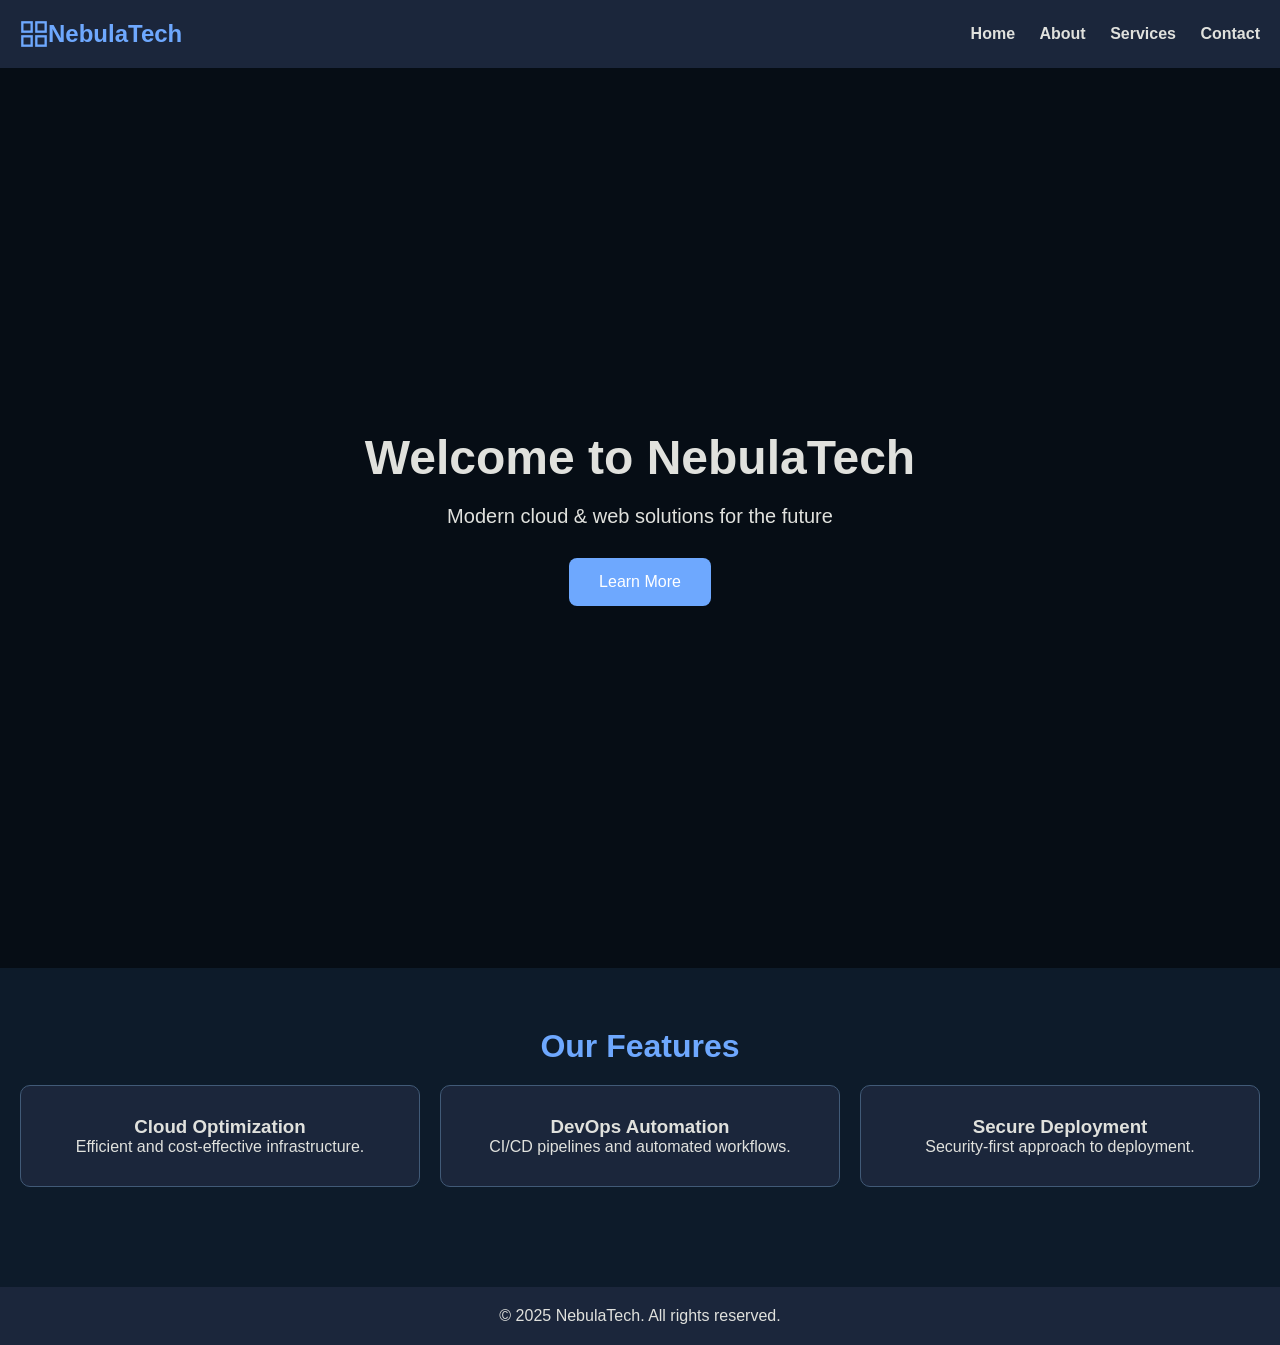
<file: index.html>
<!DOCTYPE html>
<html lang="en">
<head>
  <meta charset="UTF-8" />
  <meta name="viewport" content="width=device-width, initial-scale=1.0" />
  <title>NebulaTech | Home</title>
  <link rel="stylesheet" href="styles.css" />
</head>
<body>
  <nav>
    <div class="logo">
      <svg width="28" height="28" viewBox="0 0 24 24" fill="none" xmlns="http://www.w3.org/2000/svg">
        <rect x="2" y="2" width="8" height="8" stroke="#6ea8fe" stroke-width="2"/>
        <rect x="14" y="2" width="8" height="8" stroke="#6ea8fe" stroke-width="2"/>
        <rect x="2" y="14" width="8" height="8" stroke="#6ea8fe" stroke-width="2"/>
        <rect x="14" y="14" width="8" height="8" stroke="#6ea8fe" stroke-width="2"/>
      </svg>
      NebulaTech
    </div>
    <div class="nav-links">
      <a href="index.html">Home</a>
      <a href="about.html">About</a>
      <a href="services.html">Services</a>
      <a href="contact.html">Contact</a>
    </div>
  </nav>

  <section class="hero">
    <div class="overlay">
      <h1>Welcome to NebulaTech</h1>
      <p>Modern cloud & web solutions for the future</p>
      <a href="about.html" class="btn">Learn More</a>
    </div>
  </section>

  <section class="section">
    <h2>Our Features</h2>
    <div class="features">
      <div><h3>Cloud Optimization</h3><p>Efficient and cost-effective infrastructure.</p></div>
      <div><h3>DevOps Automation</h3><p>CI/CD pipelines and automated workflows.</p></div>
      <div><h3>Secure Deployment</h3><p>Security-first approach to deployment.</p></div>
    </div>
  </section>

  <footer>&copy; 2025 NebulaTech. All rights reserved.</footer>
</body>
</html>
</file>
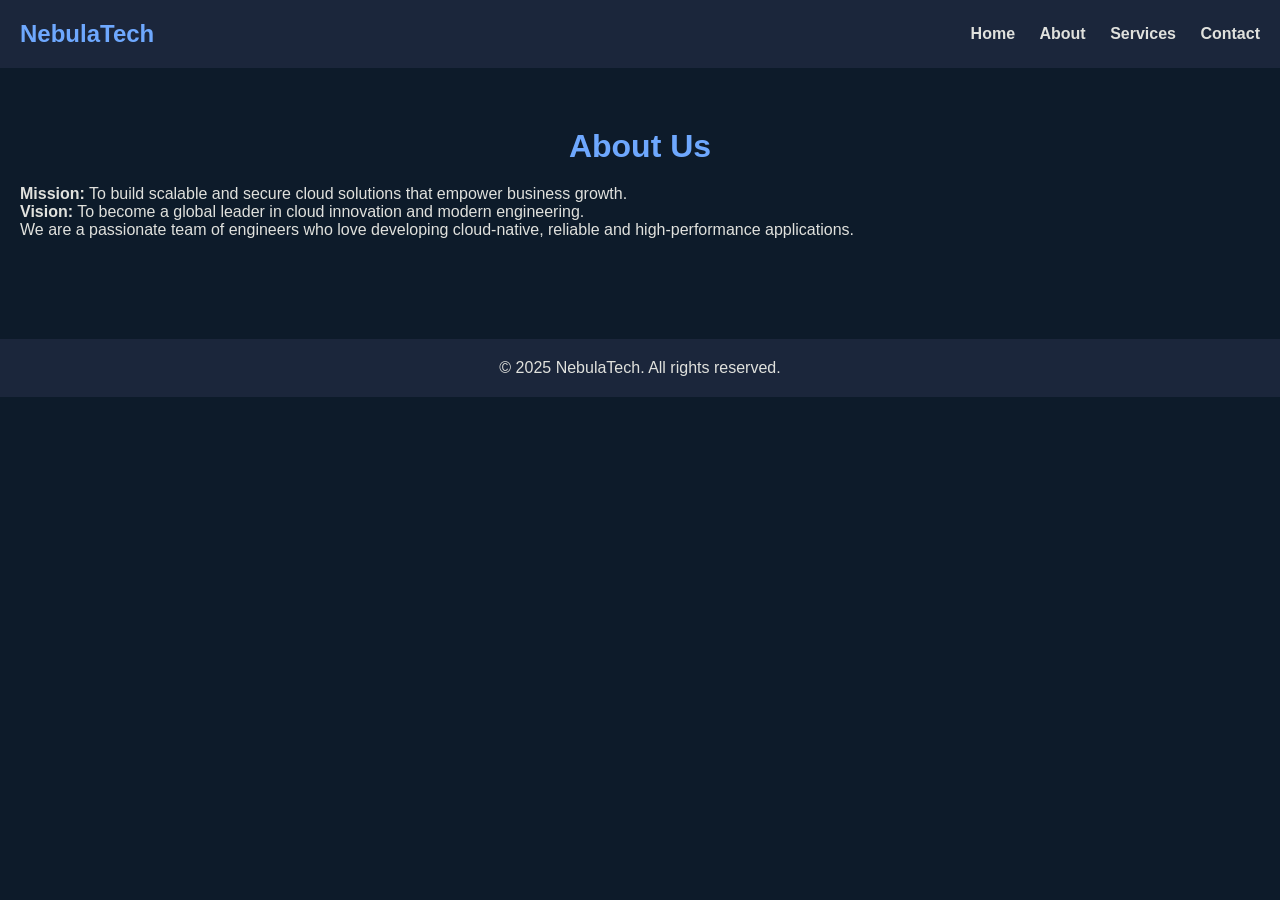
<file: about.html>
<!DOCTYPE html>
<html lang="en">
<head>
  <meta charset="UTF-8"/>
  <meta name="viewport" content="width=device-width, initial-scale=1.0"/>
  <title>About | NebulaTech</title>
  <link rel="stylesheet" href="styles.css"/>
</head>
<body>
  <nav>
    <div class="logo">NebulaTech</div>
    <div class="nav-links">
      <a href="index.html">Home</a>
      <a href="about.html">About</a>
      <a href="services.html">Services</a>
      <a href="contact.html">Contact</a>
    </div>
  </nav>

  <section class="section">
    <h2>About Us</h2>
    <p><strong>Mission:</strong> To build scalable and secure cloud solutions that empower business growth.</p>
    <p><strong>Vision:</strong> To become a global leader in cloud innovation and modern engineering.</p>
    <p>We are a passionate team of engineers who love developing cloud-native, reliable and high-performance applications.</p>
  </section>

  <footer>&copy; 2025 NebulaTech. All rights reserved.</footer>
</body>
</html>
</file>
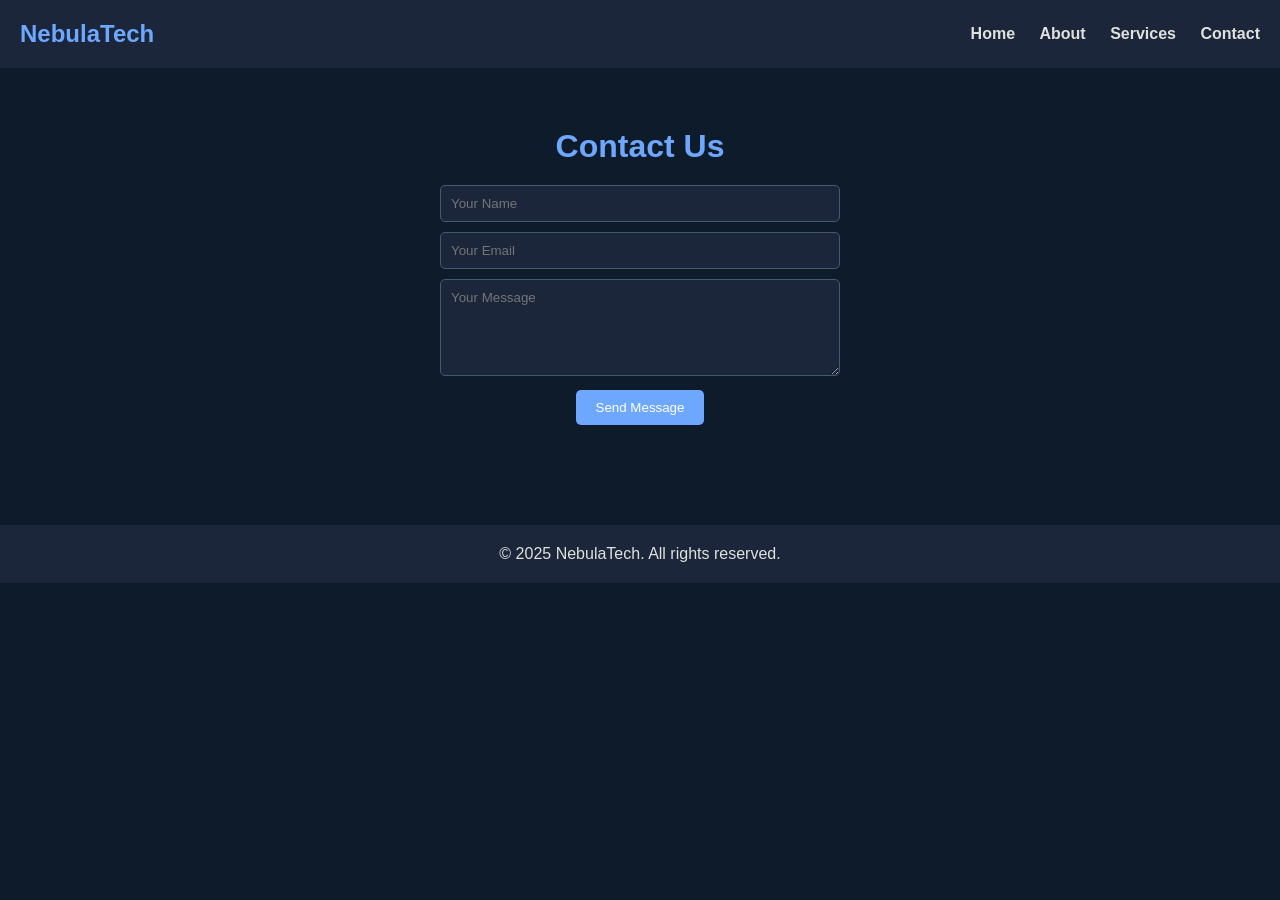
<file: contact.html>
<!DOCTYPE html>
<html lang="en">
<head>
  <meta charset="UTF-8"/>
  <meta name="viewport" content="width=device-width, initial-scale=1.0"/>
  <title>Contact | NebulaTech</title>
  <link rel="stylesheet" href="styles.css"/>
</head>
<body>
  <nav>
    <div class="logo">NebulaTech</div>
    <div class="nav-links">
      <a href="index.html">Home</a>
      <a href="about.html">About</a>
      <a href="services.html">Services</a>
      <a href="contact.html">Contact</a>
    </div>
  </nav>

  <section class="section">
    <h2>Contact Us</h2>
    <form>
      <input type="text" placeholder="Your Name" required />
      <input type="email" placeholder="Your Email" required />
      <textarea placeholder="Your Message" rows="5" required></textarea>
      <button type="submit">Send Message</button>
    </form>
  </section>

  <footer>&copy; 2025 NebulaTech. All rights reserved.</footer>
</body>
</html>
</file>
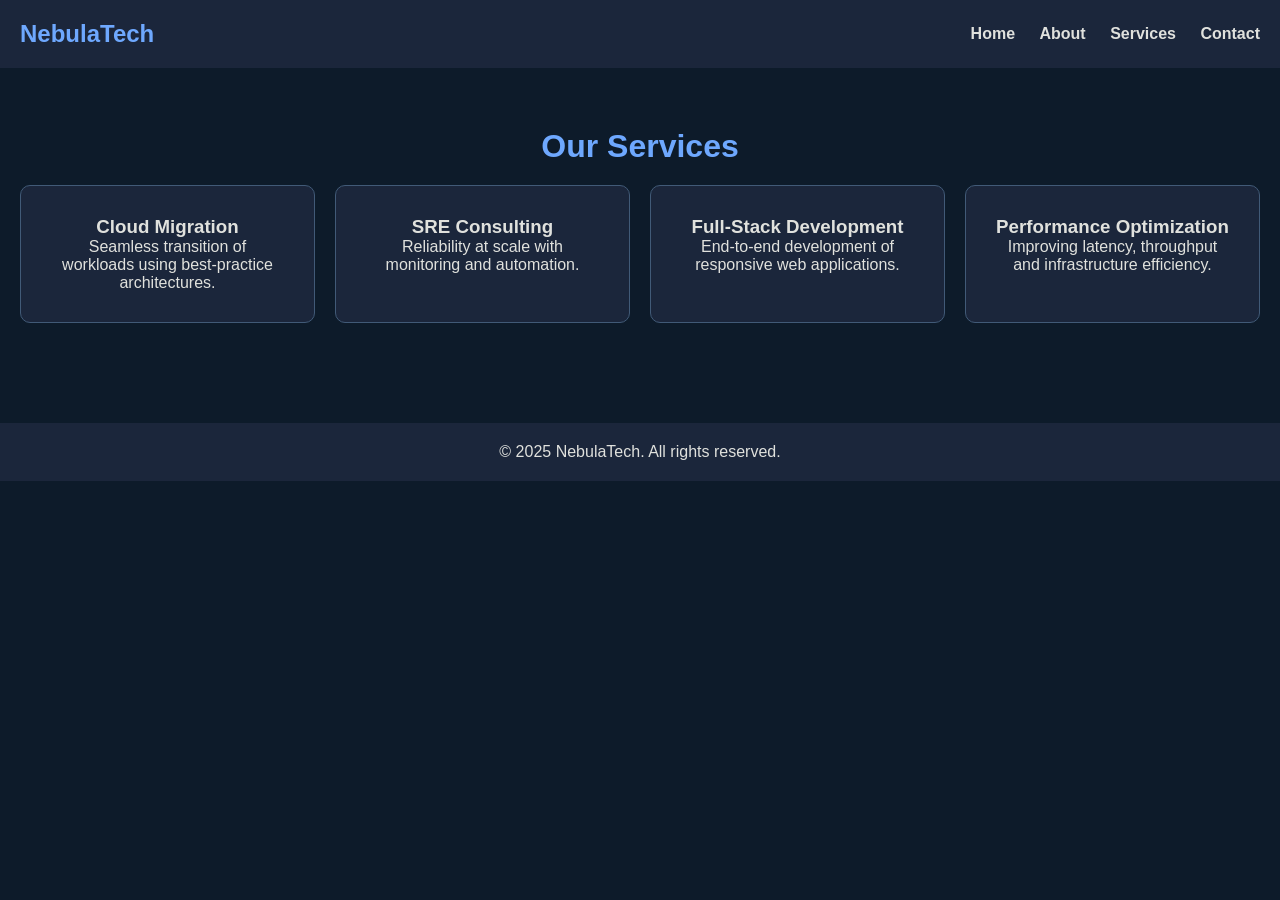
<file: services.html>
<!DOCTYPE html>
<html lang="en">
<head>
  <meta charset="UTF-8"/>
  <meta name="viewport" content="width=device-width, initial-scale=1.0"/>
  <title>Services | NebulaTech</title>
  <link rel="stylesheet" href="styles.css"/>
</head>
<body>
  <nav>
    <div class="logo">NebulaTech</div>
    <div class="nav-links">
      <a href="index.html">Home</a>
      <a href="about.html">About</a>
      <a href="services.html">Services</a>
      <a href="contact.html">Contact</a>
    </div>
  </nav>

  <section class="section">
    <h2>Our Services</h2>
    <div class="features">
      <div><h3>Cloud Migration</h3><p>Seamless transition of workloads using best-practice architectures.</p></div>
      <div><h3>SRE Consulting</h3><p>Reliability at scale with monitoring and automation.</p></div>
      <div><h3>Full-Stack Development</h3><p>End-to-end development of responsive web applications.</p></div>
      <div><h3>Performance Optimization</h3><p>Improving latency, throughput and infrastructure efficiency.</p></div>
    </div>
  </section>

  <footer>&copy; 2025 NebulaTech. All rights reserved.</footer>
</body>
</html>
</file>
<file: styles.css>
/* GLOBAL */
*{margin:0;padding:0;box-sizing:border-box;font-family:Arial,sans-serif}
body{background:#0d1b2a;color:#e0e1dd;scroll-behavior:smooth}

/* NAVBAR */
nav{background:#1b263b;padding:20px;display:flex;justify-content:space-between;align-items:center}
nav a{color:#e0e1dd;text-decoration:none;margin-left:20px;font-weight:600}
nav a:hover{color:#6ea8fe}
.logo{color:#6ea8fe;font-size:24px;font-weight:700;display:flex;align-items:center}

/* HERO SECTION */
.hero{height:100vh;background:url('https://picsum.photos/id/1015/1600/900') center/cover no-repeat;position:relative}
.overlay{position:absolute;top:0;left:0;width:100%;height:100%;background:rgba(0,0,0,0.5);display:flex;flex-direction:column;justify-content:center;align-items:center;text-align:center}
.overlay h1{font-size:48px;margin-bottom:20px}
.overlay p{font-size:20px;margin-bottom:30px}
.btn{padding:15px 30px;background:#6ea8fe;border:none;border-radius:8px;color:#fff;font-size:16px;text-decoration:none;transition:0.3s}
.btn:hover{transform:translateY(-3px)}

/* SECTIONS */
.section{padding:60px 20px}
h2{text-align:center;font-size:32px;margin-bottom:20px;color:#6ea8fe}

/* FEATURES / SERVICES GRID */
.features{display:grid;grid-template-columns:repeat(auto-fit,minmax(250px,1fr));gap:20px}
.features div{background:#1b263b;border:1px solid #415a77;border-radius:10px;padding:30px;text-align:center;transition:.3s}
.features div:hover{transform:translateY(-5px)}

/* FORM (Contact) */
form{max-width:400px;margin:0 auto;text-align:center}
input,textarea{width:100%;padding:10px;margin-bottom:10px;border:1px solid #415a77;background:#1b263b;color:#e0e1dd;border-radius:5px}
button{padding:10px 20px;background:#6ea8fe;color:#fff;border:none;border-radius:5px;transition:0.3s}
button:hover{transform:translateY(-2px)}

/* FOOTER */
footer{background:#1b263b;color:#e0e1dd;text-align:center;padding:20px;margin-top:40px}
</file>
